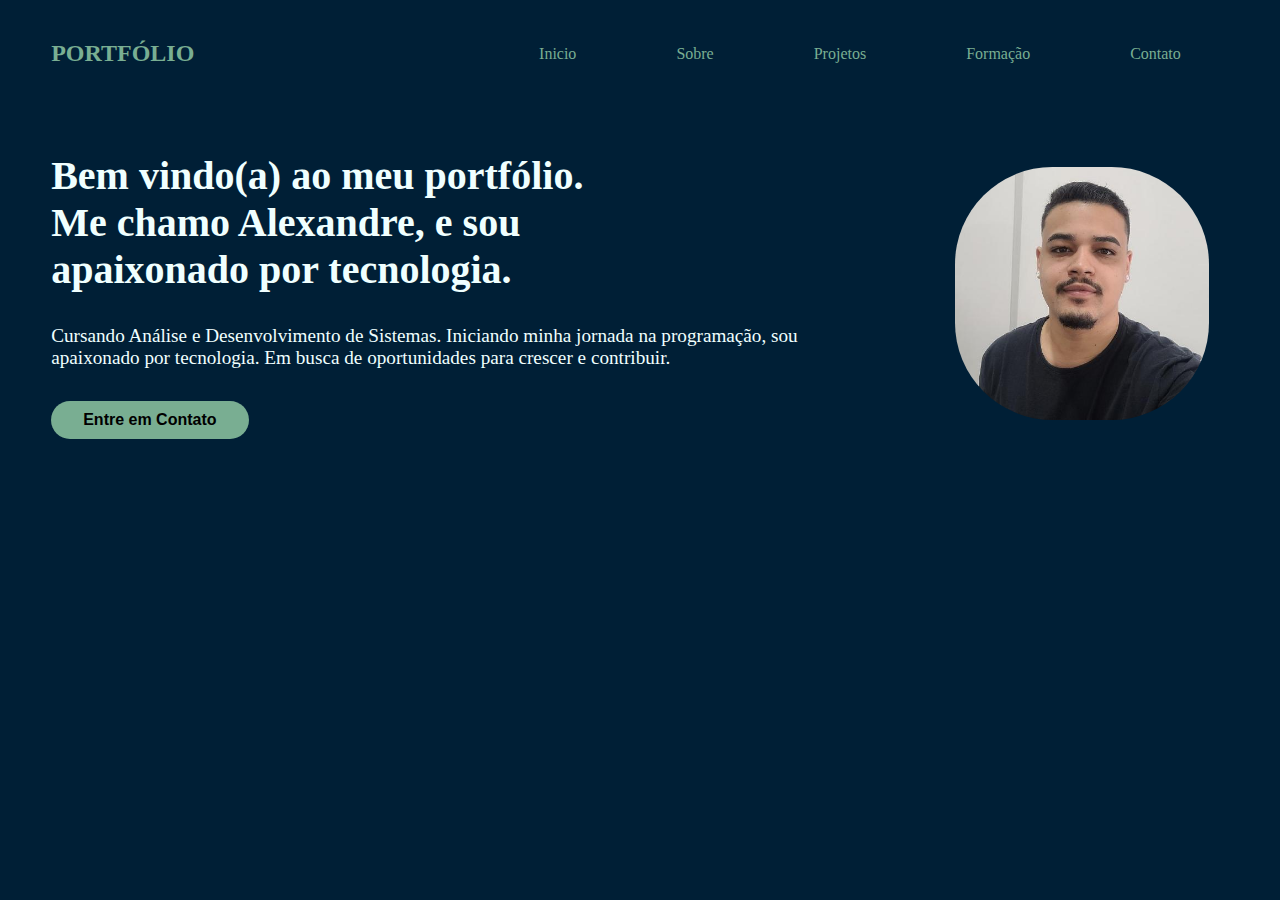
<file: index.html>
<!DOCTYPE html>
<html lang="pt-br">
  <head>
    <meta charset="UTF-8" />
    <meta name="viewport" content="width=device-width, initial-scale=1.0" />
    <title>Portfolio</title>
    <link rel="stylesheet" href="estilo.css" />
    <link
      rel="stylesheet"
      href="https://cdn.jsdelivr.net/npm/bootstrap-icons@1.11.3/font/bootstrap-icons.min.css"
    />
  </head>
  <body>
    <header>
      <div class="interface">
        <div class="logo">
          <a href="index.html">PORTFÓLIO</a>
        </div>

        <nav class="menu">
          <ul>
            <li><a href="index.html">Inicio</a></li>
            <li><a href="sobre.html">Sobre</a></li>
            <li><a href="projetos.html">Projetos</a></li>
            <li><a href="formacao.html">Formação</a></li>
            <li><a href="contato.html">Contato</a></li>
          </ul>
        </nav>
      </div>
    </header>

    <main>
      <section class="topo-site">
        <div class="interface">
          <div class="flex">
            <div class="txt-site">
              <h1>
                Bem vindo(a) ao meu portfólio.<br />
                Me chamo Alexandre, e sou<br />
                apaixonado por tecnologia.
              </h1>
              <p>
                Cursando Análise e Desenvolvimento de Sistemas. Iniciando minha
                jornada na programação, sou apaixonado por tecnologia. Em busca
                de oportunidades para crescer e contribuir.
              </p>

              <div class="btn-contato">
                <a href="contato.html">
                  <button>Entre em Contato</button>
                </a>
              </div>
            </div>

            <div class="img-site">
              <img src="Imagens/img perfil.jpg" alt="Imagem Perfil" />
            </div>
          </div>
        </div>
      </section>
    </main>
  </body>
</html>
</file>
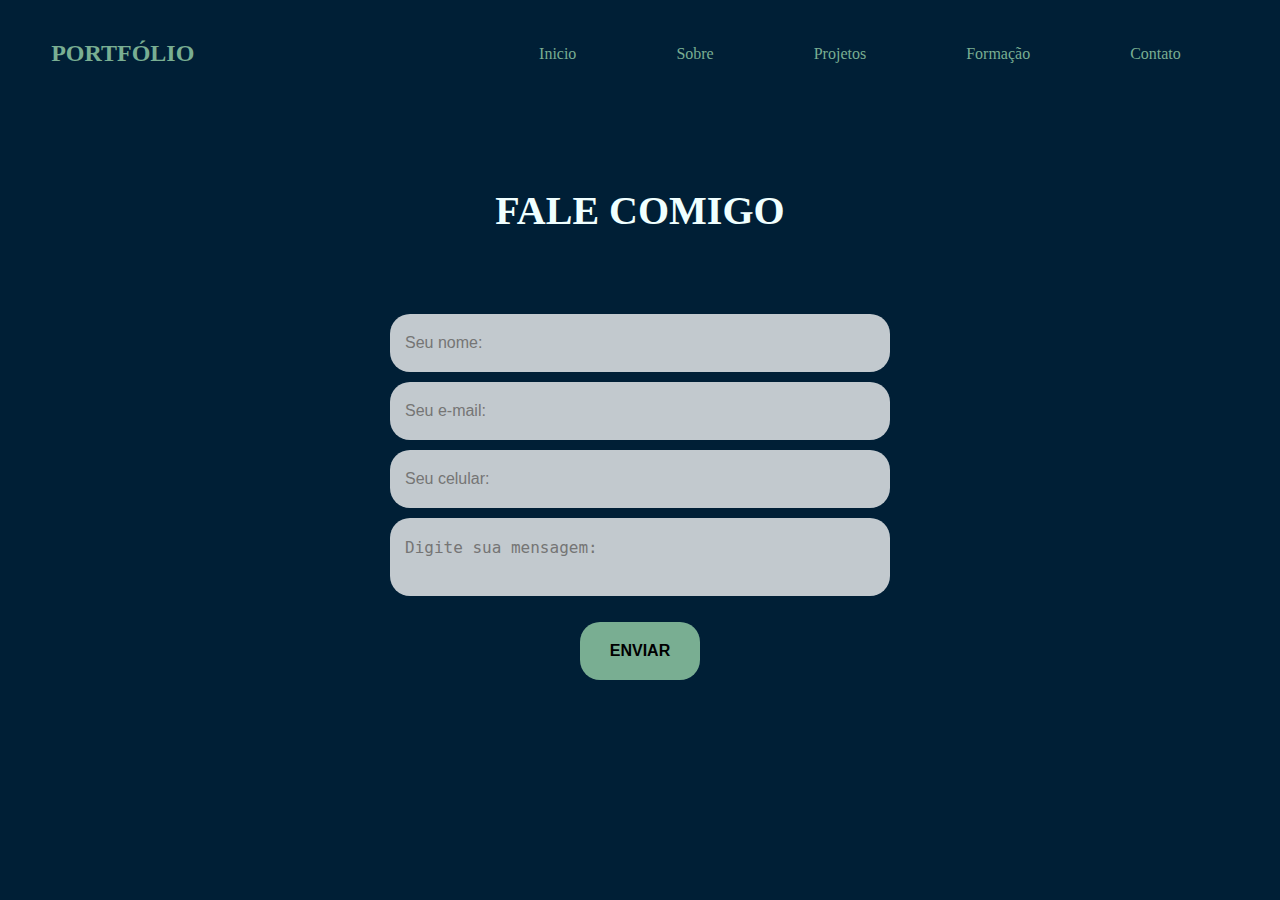
<file: contato.html>
<!DOCTYPE html>
<html lang="pt-br">
  <head>
    <meta charset="UTF-8" />
    <meta name="viewport" content="width=device-width, initial-scale=1.0" />
    <title>Contato</title>
    <link rel="stylesheet" href="estilo.css" />
    <link
      rel="stylesheet"
      href="https://cdn.jsdelivr.net/npm/bootstrap-icons@1.11.3/font/bootstrap-icons.min.css"
    />
  </head>
  <body>
    <header>
      <div class="interface">
        <div class="logo">
          <a href="index.html">PORTFÓLIO</a>
        </div>

        <nav class="menu">
          <ul>
            <li><a href="index.html">Inicio</a></li>
            <li><a href="sobre.html">Sobre</a></li>
            <li><a href="projetos.html">Projetos</a></li>
            <li><a href="formacao.html">Formação</a></li>
            <li><a href="contato.html">Contato</a></li>
          </ul>
        </nav>
      </div>
    </header>

    <main>
      <section class="formulario">
        <div class="interface">
          <h2 class="titulo">FALE COMIGO</h2>

          <form action="">
            <input type="text" name="" id="" placeholder="Seu nome:" />
            <input type="text" name="" id="" placeholder="Seu e-mail:" />
            <input type="text" name="" id="" placeholder="Seu celular:" />
            <textarea
              name=""
              id=""
              placeholder="Digite sua mensagem:"
            ></textarea>
            <div class="btn-enviar"><input type="submit" value="ENVIAR" /></div>
          </form>
        </div>
      </section>
    </main>
  </body>
</html>
</file>
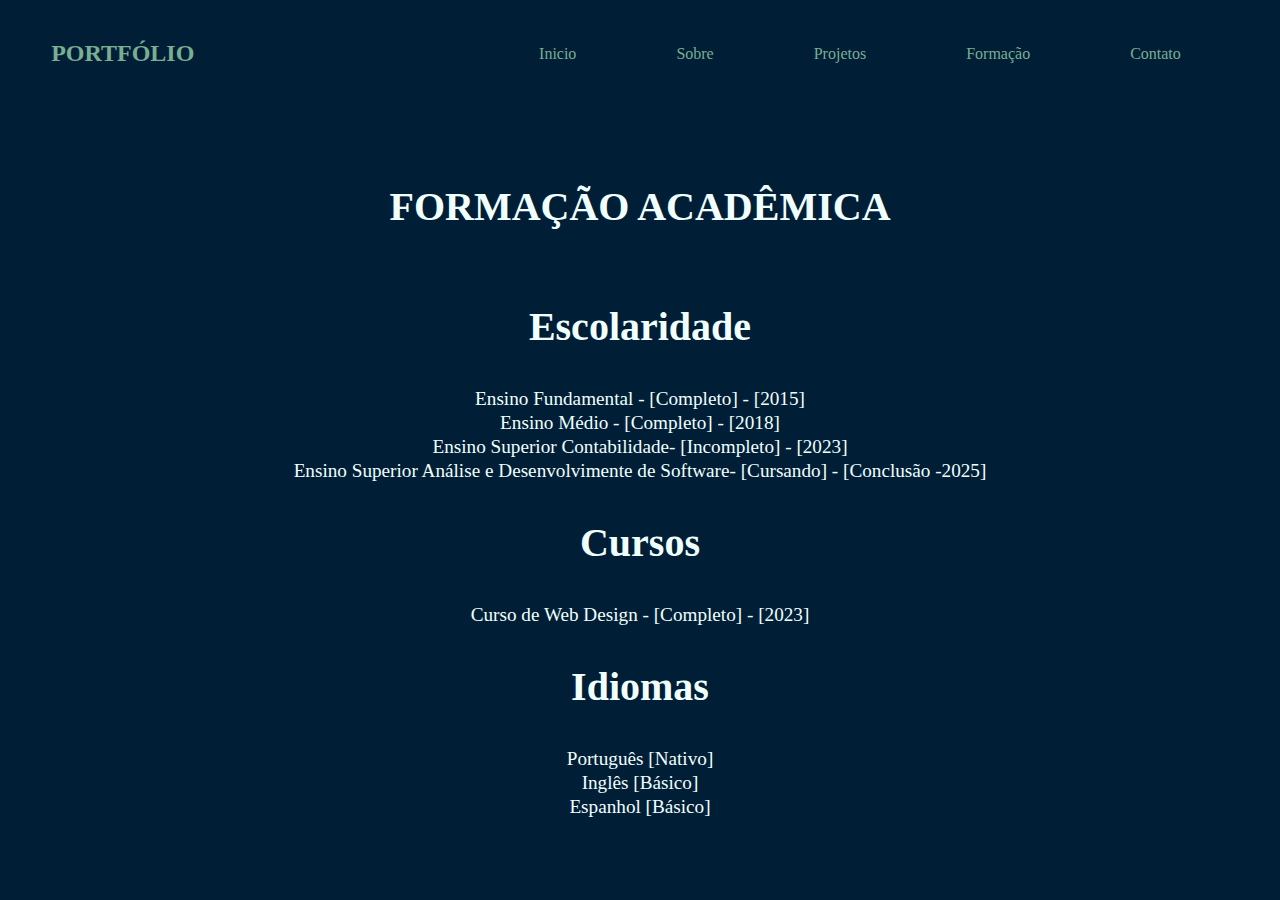
<file: formacao.html>
<!DOCTYPE html>
<html lang="pt-br">
  <head>
    <meta charset="UTF-8" />
    <meta name="viewport" content="width=device-width, initial-scale=1.0" />
    <title>Portfolio</title>
    <link rel="stylesheet" href="estilo.css" />
    <link
      rel="stylesheet"
      href="https://cdn.jsdelivr.net/npm/bootstrap-icons@1.11.3/font/bootstrap-icons.min.css"
    />
  </head>
  <body>
    <header>
      <div class="interface">
        <div class="logo">
          <a href="index.html">PORTFÓLIO</a>
        </div>

        <nav class="menu">
          <ul>
            <li><a href="index.html">Inicio</a></li>
            <li><a href="sobre.html">Sobre</a></li>
            <li><a href="projetos.html">Projetos</a></li>
            <li><a href="formacao.html">Formação</a></li>
            <li><a href="contato.html">Contato</a></li>
          </ul>
        </nav>
      </div>
    </header>

    <main>
      <section class="escolaridade">
        <div class="interface">
          <div class="flex">
            <div class="txt-escol">
              <h2 class="titulo">FORMAÇÃO ACADÊMICA</h2>
              <h2>Escolaridade</h2>
              <ul>
                <li>Ensino Fundamental - [Completo] - [2015]</li>
                <li>Ensino Médio - [Completo] - [2018]</li>
                <li>Ensino Superior Contabilidade- [Incompleto] - [2023]</li>
                <li>
                  Ensino Superior Análise e Desenvolvimente de Software-
                  [Cursando] - [Conclusão -2025]
                </li>
              </ul>
              <h2>Cursos</h2>
              <ul>
                <li>Curso de Web Design - [Completo] - [2023]</li>
              </ul>
              <h2>Idiomas</h2>
              <ul>
                <li>Português [Nativo]</li>
                <li>Inglês [Básico]</li>
                <li>Espanhol [Básico]</li>
                <br />
                <br />
              </ul>
            </div>
          </div>
        </div>
      </section>
    </main>
  </body>
</html>
</file>
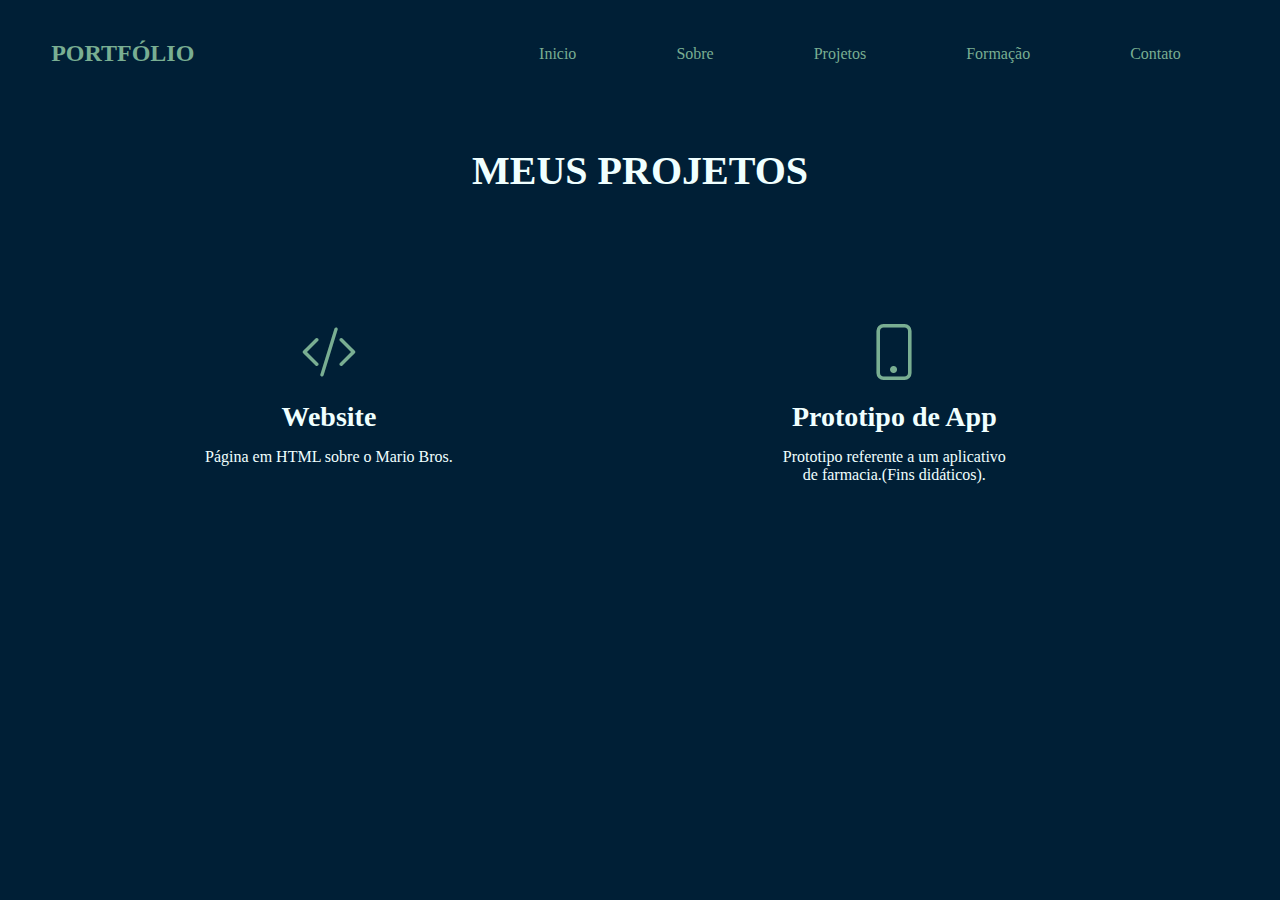
<file: projetos.html>
<!DOCTYPE html>
<html lang="en">
  <head>
    <meta charset="UTF-8" />
    <meta name="viewport" content="width=device-width, initial-scale=1.0" />
    <title>Projetos</title>
    <link rel="stylesheet" href="estilo.css" />
    <link
      rel="stylesheet"
      href="https://cdn.jsdelivr.net/npm/bootstrap-icons@1.11.3/font/bootstrap-icons.min.css"
    />
  </head>
  <body>
    <header>
      <div class="interface">
        <div class="logo">
          <a href="index.html">PORTFÓLIO</a>
        </div>

        <nav class="menu">
          <ul>
            <li><a href="index.html">Inicio</a></li>
            <li><a href="sobre.html">Sobre</a></li>
            <li><a href="projetos.html">Projetos</a></li>
            <li><a href="formacao.html">Formação</a></li>
            <li><a href="contato.html">Contato</a></li>
          </ul>
        </nav>
      </div>
    </header>

    <main>
      <section class="projetos">
        <div class="interface">
          <h2 class="titulo">MEUS PROJETOS</h2>
          <div class="flex">
            <div class="projetos-box">
              <i class="bi bi-code-slash"></i>
              <h3>Website</h3>
              <p>
                <a href="https://cabral5.github.io/PaginaMario--Facul-/"
                  >Página em HTML sobre o Mario Bros.</a
                >
              </p>
            </div>
            <div class="projetos-box">
              <i class="bi bi-phone"></i>
              <h3>Prototipo de App</h3>
              <p>
                <a
                  href="https://www.figma.com/proto/RSwBUxqh1wheYD5u9Smt1w/Trabalho?type=design&node-id=1-3&t=8GKwSA5JaeSVYqpu-1&scaling=scale-down&page-id=0%3A1"
                >
                  Prototipo referente a um aplicativo <br />
                  de farmacia.(Fins didáticos).</a
                >
              </p>
            </div>
          </div>
        </div>
      </section>
    </main>
  </body>
</html>
</file>
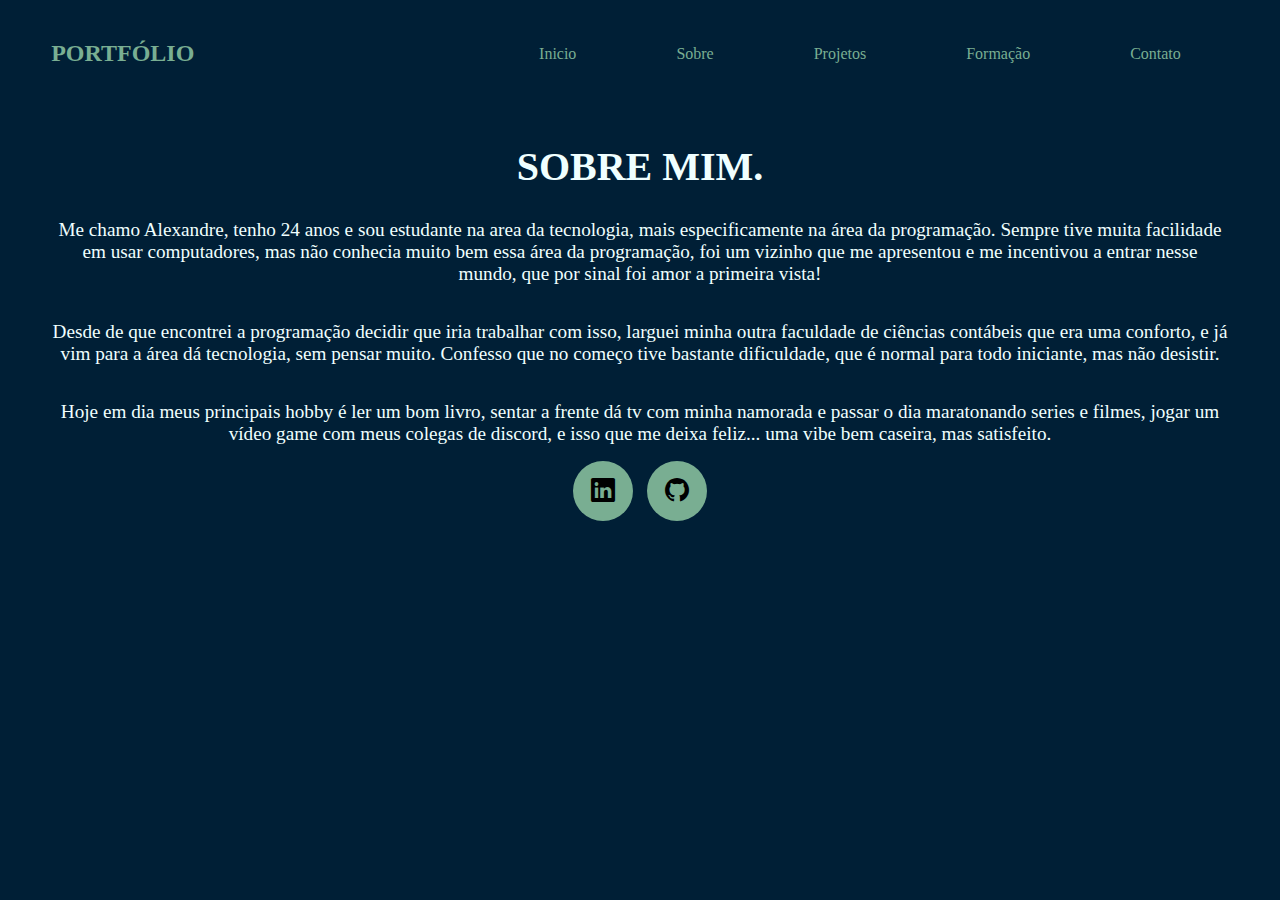
<file: sobre.html>
<!DOCTYPE html>
<html lang="pt-br">
  <head>
    <meta charset="UTF-8" />
    <meta name="viewport" content="width=device-width, initial-scale=1.0" />
    <title>Sobre</title>
    <link rel="stylesheet" href="estilo.css" />
    <link
      rel="stylesheet"
      href="https://cdn.jsdelivr.net/npm/bootstrap-icons@1.11.3/font/bootstrap-icons.min.css"
    />
  </head>
  <body>
    <header>
      <div class="interface">
        <div class="logo">
          <a href="index.html">PORTFÓLIO</a>
        </div>

        <nav class="menu">
          <ul>
            <li><a href="index.html">Inicio</a></li>
            <li><a href="sobre.html">Sobre</a></li>
            <li><a href="projetos.html">Projetos</a></li>
            <li><a href="formacao.html">Formação</a></li>
            <li><a href="contato.html">Contato</a></li>
          </ul>
        </nav>
      </div>
    </header>

    <section class="sobre">
      <div class="interface">
        <div class="flex">
          <div class="txt-sobre">
            <h2>SOBRE MIM.</h2>
            <p>
              Me chamo Alexandre, tenho 24 anos e sou estudante na area da
              tecnologia, mais especificamente na área da programação. Sempre
              tive muita facilidade em usar computadores, mas não conhecia muito
              bem essa área da programação, foi um vizinho que me apresentou e
              me incentivou a entrar nesse mundo, que por sinal foi amor a
              primeira vista!
            </p>
            <br />
            <br />
            <p>
              Desde de que encontrei a programação decidir que iria trabalhar
              com isso, larguei minha outra faculdade de ciências contábeis que
              era uma conforto, e já vim para a área dá tecnologia, sem pensar
              muito. Confesso que no começo tive bastante dificuldade, que é
              normal para todo iniciante, mas não desistir.
            </p>
            <br />
            <br />
            <p>
              Hoje em dia meus principais hobby é ler um bom livro, sentar a
              frente dá tv com minha namorada e passar o dia maratonando series
              e filmes, jogar um vídeo game com meus colegas de discord, e isso
              que me deixa feliz... uma vibe bem caseira, mas satisfeito.
            </p>
            <div class="btn-social">
              <a href="https://www.linkedin.com/in/alexandre-cabral-2728481ba/"
                ><button><i class="bi bi-linkedin"></i></button
              ></a>
              <a href="https://github.com/Cabral5"
                ><button><i class="bi bi-github"></i></button
              ></a>
            </div>
          </div>
        </div>
      </div>
    </section>
  </body>
</html>
</file>
<file: estilo.css>
/* "*" aplica a todos os emelementos do site */

/* ESTILO GERAL */
@font-face {
  font-family: Heebo;
  src: url("fonts/Heebo-VariableFont_wght.ttf");
}
* {
  margin: 0;
  padding: 0;
  box-sizing: border-box;
}

body {
  background-color: #001f36;
  height: 100%;
}

.interface {
  max-width: 1200px;
  margin: 0 auto;
}

.logo a {
  font-size: 1.5rem;
  font-weight: bold;
}

.flex {
  display: flex;
}

.btn-contato button {
  padding: 10px 2rem;
  font-size: 1rem;
  font-weight: 600;
  background-color: #79ae92;
  border: 0;
  border-radius: 1.5rem;
  cursor: pointer;
  transition: 0.2s;
}

button:hover,
form .btn-enviar input:hover {
  box-shadow: 0px 0px 8px #79ae92;
  transform: scale(1.05);
}

h2.titulo {
  color: azure;
  font-size: 2.5rem;
  text-align: center;
  padding: 2.5rem 4%;
}

/* ESTILO DO CABEÇALHO */
header {
  padding: 2.5rem 4%;
}

header > .interface {
  display: flex;
  align-items: center;
  justify-content: space-between;
}

header a {
  color: #79ae92;
  text-decoration: none;
}

header a:hover {
  color: azure;
  transition: 0.3s;
}

header nav ul {
  list-style-type: none;
}

header nav ul li {
  display: inline-block;
  padding: 0 3rem;
}

/* ESTILO DO TOPO DO SITE */
section.topo-site {
  padding: 2.5rem 4%;
}

section.topo-site .flex {
  align-items: center;
  justify-content: center;
  gap: 5rem;
}

section.topo-site h1 {
  color: azure;
  font-size: 2.5rem;
}

.topo-site .txt-site p {
  color: azure;
  margin: 2rem 0;
  font-size: 1.2rem;
}

.topo-site .img-site img {
  border-radius: 40%;
  margin: auto;
  width: 100%;
  padding: 20px;
}

/* ESTILO PROJETOS */

section .projetos {
  padding: 2.5rem 4%;
}

.projetos .projetos-box {
  text-align: center;
  padding: 2.5rem;
  border-radius: 20px;
  margin: 3rem 125px;
  transition: 0.2s;
  cursor: pointer;
}

.projetos .projetos-box:hover {
  transform: scale(1.05);
  box-shadow: 0 0 8px #ffffff67;
}

.projetos .projetos-box i {
  font-size: 3.5rem;
  color: #79ae92;
}

.projetos .projetos-box h3 {
  color: azure;
  font-size: 1.75rem;
  margin: 15px 0;
}

.projetos .projetos-box a {
  color: azure;
  text-decoration: none;
}

/* ESTILO SOBRE */

section.sobre {
  padding: 2.5rem 4%;
}

section.sobre .flex {
  text-align: center;
}

.sobre .txt-sobre h2 {
  color: azure;
  font-size: 2.5rem;
  line-height: 2.5rem;
  margin-bottom: 2rem;
}

.sobre .txt-sobre p {
  color: azure;
  font-size: 1.2rem;
}

.sobre .txt-sobre .btn-social button {
  width: 60px;
  height: 60px;
  border-radius: 50%;
  border: none;
  background-color: #79ae92;
  font-size: 1.5rem;
  cursor: pointer;
  margin: 1rem 5px;
  transition: 0.2s;
}

/* ESTILO DO FORMULARIO DE CONTATO */

section.formulario {
  padding: 2.5rem 4%;
}

form {
  max-width: 500px;
  margin: 0 auto;
  display: flex;
  justify-content: center;
  flex-direction: column;
  gap: 10px;
  margin-top: 2.5rem;
}

form input,
form textarea {
  width: 100%;
  background-color: rgba(252, 252, 252, 0.767);
  border: none;
  outline: 0;
  padding: 20px 15px;
  border-radius: 20px;
  color: rgb(255, 255, 255);
  font-size: 1rem;
}

form textarea {
  resize: none;
  max-height: 200px;
}

form .btn-enviar {
  margin-top: 1rem;
  text-align: center;
}

form .btn-enviar input {
  width: 120px;
  background-color: #79ae92;
  color: black;
  font-weight: 700;
  cursor: pointer;
  transition: 0.2s;
}

/* ESTILO FORMAÇÃO */

section.escolaridade .flex {
  text-align: center;
  justify-content: center;
}

.txt-escol ul {
  list-style-type: none;
}

.escolaridade .txt-escol h2 {
  color: azure;
  font-size: 2.5rem;
  line-height: 2.5rem;
  margin: 2.5rem 0;
}

.escolaridade .txt-escol li {
  color: azure;
  font-size: 1.2rem;
  line-height: 1.5rem;
}
</file>
